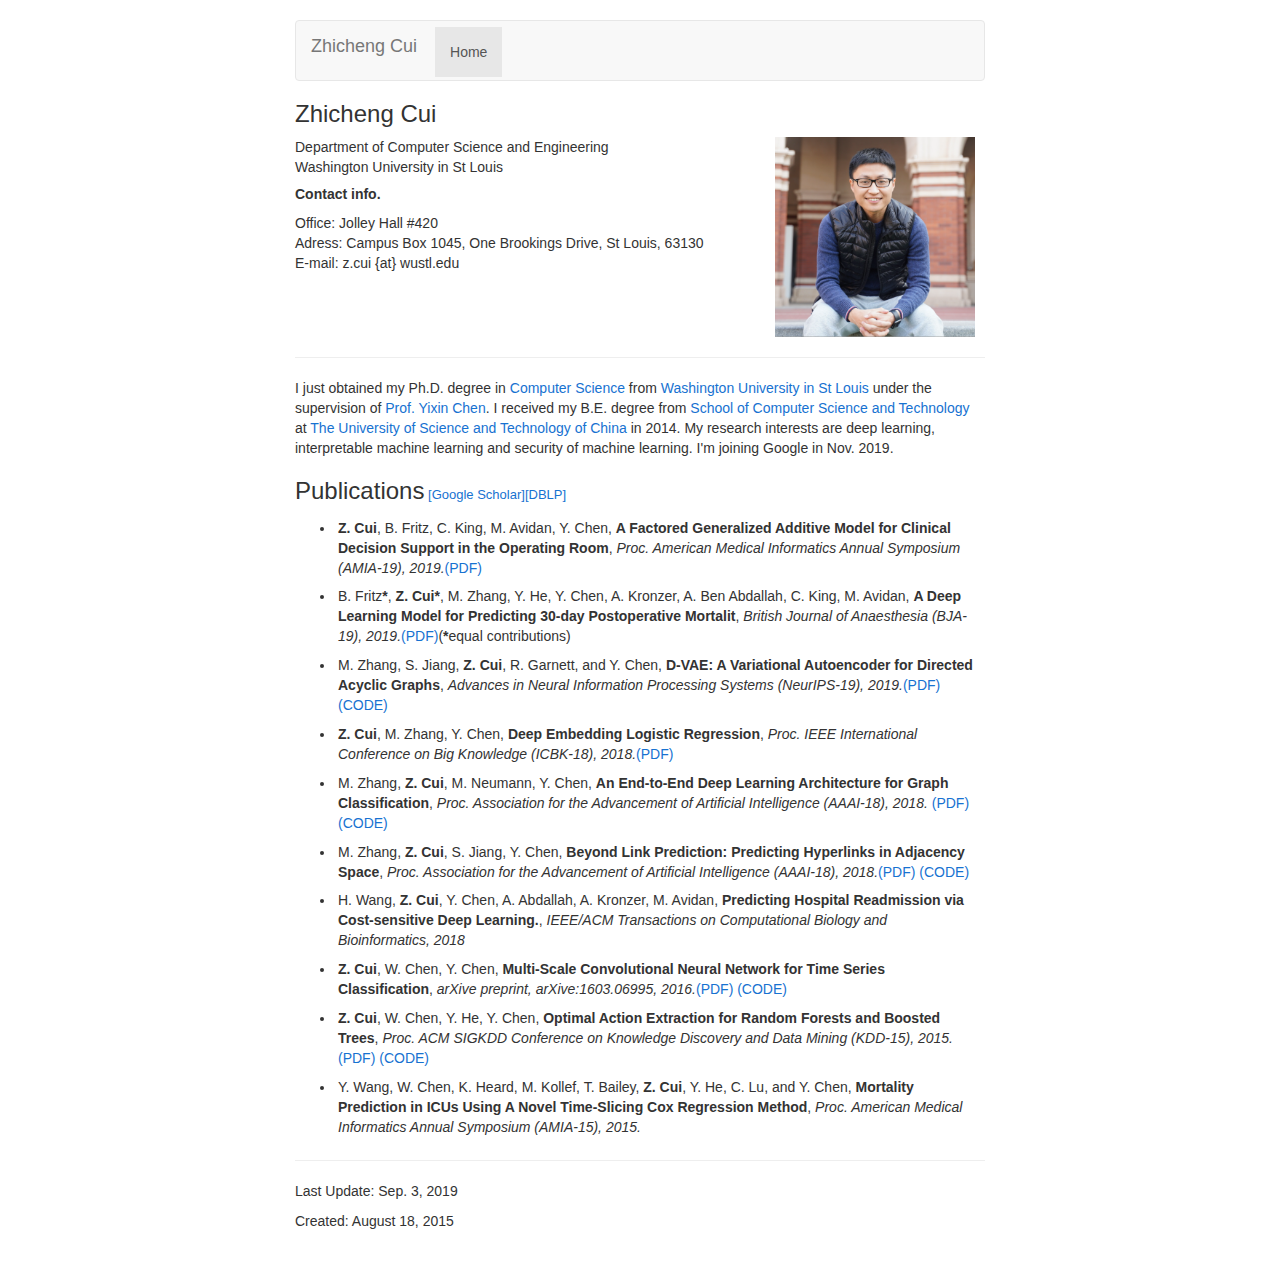
<file: index.html>
<!DOCTYPE html>
<html lang="en"><head><meta http-equiv="Content-Type" content="text/html; charset=UTF-8">
    <meta charset="utf-8">
    <meta http-equiv="X-UA-Compatible" content="IE=edge">
    <meta name="viewport" content="width=device-width, initial-scale=1">
    <meta name="description" content="Zhicheng Cui's homepage">
    <meta name="author" content="Zhicheng Cui">
    <title>Zhicheng Cui</title>
    <link href="./zhicheng/css/bootstrap.min.css" rel="stylesheet">
    <link href="./zhicheng/css/navbar.css" rel="stylesheet">
    <link href="./zhicheng/css/custom.css" rel="stylesheet">
    <style type="text/css">
      a {
      color: #1772d1;
      text-decoration:none;
      }
      a:focus, a:hover {
      color: #f09227;
      text-decoration:none;
      }
      body,td,th {
      font-family: 'Lato', Verdana, Helvetica, sans-serif;
      font-size: 14px
      }
      strong {
      font-family: 'Lato', Verdana, Helvetica, sans-serif;
      font-size: 14px
      }
      heading {
      font-family: 'Lato', Verdana, Helvetica, sans-serif;
      font-size: 15px;
      font-weight: 700
      }
      li {
      padding: 3px;
      }
    </style>
<!-- Google tag (gtag.js) -->
<script async src="https://www.googletagmanager.com/gtag/js?id=G-FMK9D74W4R"></script>
<script>
  window.dataLayer = window.dataLayer || [];
  function gtag(){dataLayer.push(arguments);}
  gtag('js', new Date());

  gtag('config', 'G-FMK9D74W4R');
</script>
</head>

<body>
    <div class="container">
        <!-- Static navbar -->
        <nav class="navbar navbar-default" role="navigation">
            <div class="container-fluid">
                <div class="navbar-header">
                    <button type="button" class="navbar-toggle collapsed" data-toggle="collapse" data-target="#navbar" aria-expanded="false" aria-controls="navbar">
                        <span class="sr-only">Toggle navigation</span>
                        <span class="icon-bar"></span>
                        <span class="icon-bar"></span>
                        <span class="icon-bar"></span>
                    </button>
                    <a class="navbar-brand" href="https://zealcui.github.io/">Zhicheng Cui</a>
                </div>
                <div id="navbar" class="navbar-collapse collapse">
                    <ul class="nav navbar-nav">
                        <li class="active"><a href="https://zealcui.github.io/">Home</a></li>
                        <!--
                        <li class="dropdown">
                            <a href="https://zealcui.github.io/software.html" class="dropdown-toggle" data-toggle="dropdown">Software<b class="caret"></b></a>
                            <ul class="dropdown-menu">
                                <li><a herf="https://zealcui.github.io/aoe.html">AOE</a></li>
                            </ul>
                        </li>
                        -->
                    </ul>
                </div>
                <!--/.nav-collapse -->
            </div>
            <!--/.container-fluid -->
        </nav>
        <!-- Main component for a primary marketing message or call to action -->
        <div class="starter-template">
            <h3>Zhicheng Cui</h3>
            <div class="row">
                <div class="col-xs-8 col-sm-8">
                    <p>
                        Department of Computer Science and Engineering
                        <br> Washington University in St Louis
                        <br>
                        </p><h5><b>Contact info.</b></h5>
                        Office: Jolley Hall #420
                        <br> Adress: Campus Box 1045, One Brookings Drive, St Louis, 63130
                        <br> E-mail: z.cui {at} wustl.edu
                        <br>
                    <p></p>
                </div>
                <div class="col-xs-4 col-sm-4">
                    <img src="./zhicheng/face.png" alt="face" width="200" height="200">
                </div>
            </div>
            <hr>
            <p>
                I just obtained my Ph.D. degree in <a href="https://www.cse.wustl.edu/" target="_blank">Computer Science</a> from <a href="https://www.wustl.edu/" target="_blank">Washington University in St Louis</a> under the supervision of <a href="https://www.cse.wustl.edu/~chen/" target="_blank">Prof. Yixin Chen</a>. I received my B.E. degree from <a href="https://en.cs.ustc.edu.cn/" target="_blank">School of Computer Science and Technology</a> at <a href="https://en.ustc.edu.cn/" target="_blank"> The University of Science and Technology of China</a> in 2014.  My research interests are deep learning, interpretable machine learning and security of machine learning. I'm joining Google in Nov. 2019. 
               <!-- <a href="****">(CV)</a> -->
            </p>
            
            <h3>Publications<font size="-1"><a href="https://scholar.google.com/citations?user=YCt19WMAAAAJ&hl=en" target="_blank"> [Google Scholar]</a><a href="https://dblp.org/pers/hd/c/Cui:Zhicheng" target="_blank">[DBLP]</a></font></h3> 
            <!--<a href="https://scholar.google.com/citations?user=YCt19WMAAAAJ&hl=en">Google Scholar</a>-->
            <ul>

                <li>
                    <b>Z. Cui</b>, B. Fritz, C. King, M. Avidan, Y. Chen, <b> A Factored Generalized Additive Model for Clinical Decision Support in the Operating Room</b>,
                    <em>Proc. American Medical Informatics Annual Symposium (AMIA-19), 2019.</em><a href="https://arxiv.org/abs/1907.12596" target="">(PDF)</a>
                </li>
                <li>
                    B. Fritz<b>*</b>, <b>Z. Cui*</b>,  M. Zhang, Y. He, Y. Chen, A. Kronzer, A. Ben Abdallah, C. King, M. Avidan, <b> A Deep Learning Model for Predicting 30-day Postoperative Mortalit</b>,
                    <em>British Journal of Anaesthesia (BJA-19), 2019.</em><a href="https://www.sciencedirect.com/science/article/pii/S0007091219306361" target="">(PDF)</a>(<b>*</b>equal contributions)
                </li>


                <li>
                    M. Zhang, S. Jiang, <b>Z. Cui</b>, R. Garnett, and Y. Chen, <b>D-VAE: A Variational Autoencoder for Directed Acyclic Graphs</b>, <em>Advances in Neural Information Processing Systems (NeurIPS-19), 2019.</em><a href="https://arxiv.org/pdf/1904.11088.pdf" target="_blank">(PDF)</a><a href="https://github.com/muhanzhang/DVAE" target="_blank">(CODE)</a>
                </li>


                <li>
                    <b>Z. Cui</b>, M. Zhang, Y. Chen, <b> Deep Embedding Logistic Regression</b>,
                    <em>Proc. IEEE International Conference on Big Knowledge (ICBK-18), 2018.</em><a href="./papers/DELR_ICBK.pdf" target="_blank">(PDF)</a>
                </li>
                <li>
                    M. Zhang, <b>Z. Cui</b>, M. Neumann, Y. Chen, <b> An End-to-End Deep Learning Architecture for Graph Classification</b>,
                    <em>Proc. Association for the Advancement of Artificial Intelligence (AAAI-18), 2018.</em> <a href="http://www.cse.wustl.edu/~muhan/papers/AAAI_2018_DGCNN.pdf" target="_blank">(PDF)</a> <a href="https://github.com/muhanzhang/DGCNN" target="_blank">(CODE)</a>
                </li>

                <li>
                M. Zhang, <b>Z. Cui</b>, S. Jiang, Y. Chen, <b> Beyond Link Prediction: Predicting Hyperlinks in Adjacency Space</b>,
                    <em>Proc. Association for the Advancement of Artificial Intelligence (AAAI-18), 2018.</em><a href="http://www.cse.wustl.edu/~muhan/papers/AAAI_2018_Hyperlink.pdf" target="_blank">(PDF)</a> <a href="https://github.com/muhanzhang/HyperLinkPrediction" target="_blank">(CODE)</a>
                </li>

                <li>
                    H. Wang, <b>Z. Cui</b>, Y. Chen, A. Abdallah, A. Kronzer, M. Avidan, <b>Predicting Hospital Readmission via Cost-sensitive Deep Learning.</b>,
                    <em>IEEE/ACM Transactions on Computational Biology and Bioinformatics, 2018</em>
                </li>

                <li>
                    <b>Z. Cui</b>, W. Chen, Y. Chen, <b>Multi-Scale Convolutional Neural Network for Time Series Classification</b>,
                    <em>arXive preprint, arXive:1603.06995, 2016.</em><a href="http://arxiv.org/abs/1603.06995" target="_blank">(PDF)</a> <a href="./projects/MCNN/mcnn.tar.gz" target="_blank">(CODE)</a>
                    </li>
                <li>
                    <b>Z. Cui</b>, W. Chen, Y. He, Y. Chen, <b>Optimal Action Extraction for Random Forests and Boosted Trees</b>,
                    <em>Proc. ACM SIGKDD Conference on Knowledge Discovery and Data Mining (KDD-15), 2015.</em> <a href="http://dl.acm.org/citation.cfm?id=2783281" target="_blank">(PDF)</a> <a href="./projects/ILP.tar.gz" target="_blank">(CODE)</a>
                </li>

                <li>
                    Y. Wang, W. Chen, K. Heard, M. Kollef, T. Bailey, <b>Z. Cui</b>, Y. He, C. Lu, and Y. Chen, <b>Mortality Prediction in ICUs Using A Novel Time-Slicing Cox Regression Method</b>,
                    <em>Proc. American Medical Informatics Annual Symposium (AMIA-15), 2015.</em>
                </li>
            </ul>
            
        </div>
        <hr>
        <footer>
            <p>Last Update: Sep. 3, 2019</p>
            <p>Created: August 18, 2015</p>
        </footer>

    </div>
    <!-- /container -->
    <!-- Bootstrap core JavaScript
  ================================================== -->
    <!-- Placed at the end of the document so the pages load faster -->
    <script src="./zhicheng/jquery.min.js"></script>
    <script src="./zhicheng/bootstrap.min.js"></script>


</body></html>
</file>
<file: zhicheng/css/navbar.css>
body {
  padding-top: 20px;
  padding-bottom: 20px;
}

.navbar {
  margin-bottom: 20px;
}
</file>
<file: zhicheng/css/custom.css>
/* set a max-width for horizontal fluid layout and make it centered */

.container {
  margin-right: auto;
  margin-left: auto;
  max-width: 720px;
}

li {
  margin-top: 0.2em;
}
</file>
